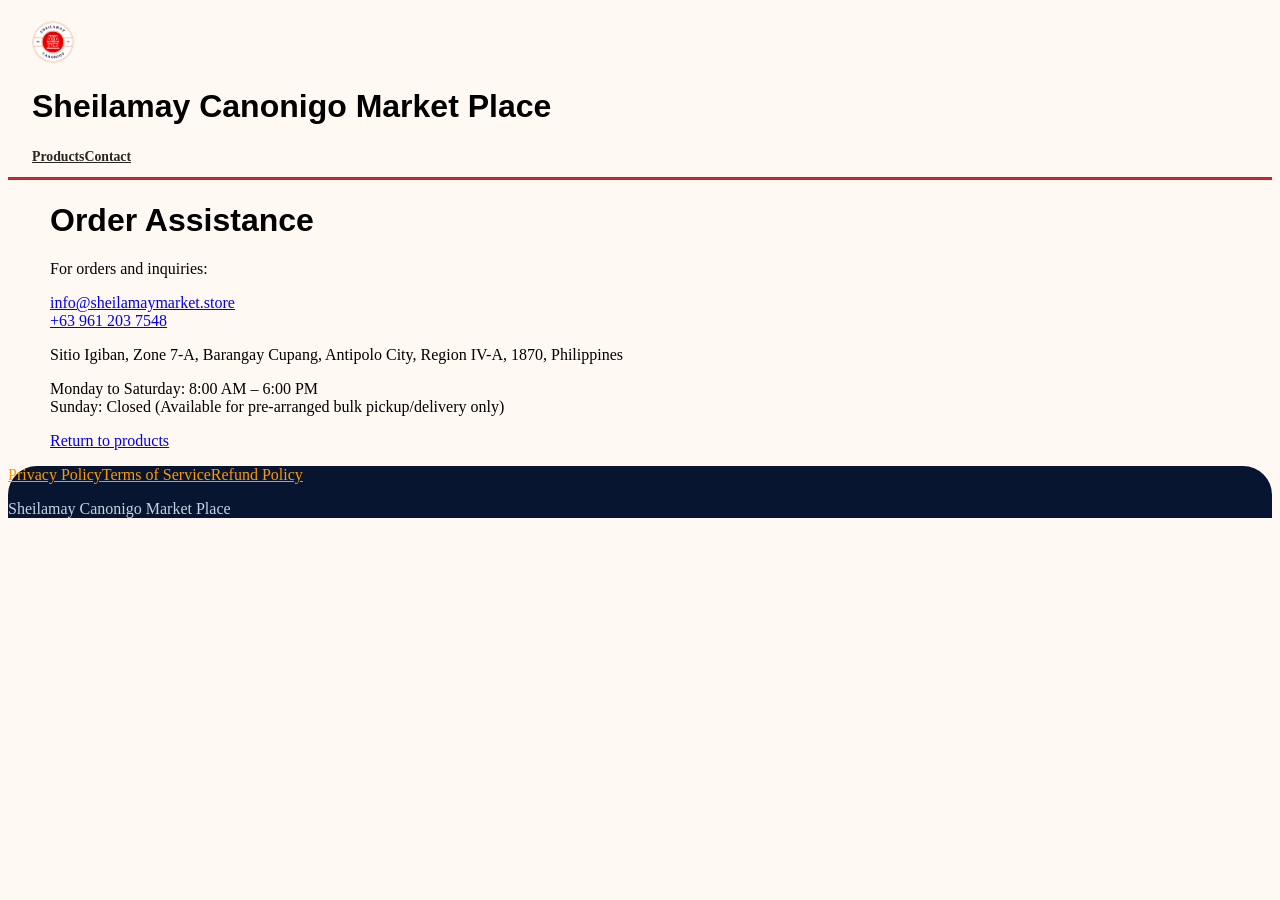
<file: order-summary.html>
<!DOCTYPE html>
<html lang="en">
<head>
  <meta charset="UTF-8">
  <meta name="viewport" content="width=device-width, initial-scale=1">
  <title>Order Assistance | Sheilamay Canonigo Market Place</title>
  <link rel="icon" href="image/LOGO.png" type="image/png">
  <link rel="stylesheet" href="polish.css">
</head>
<body>
  <header><div class="logo"><img src="image/LOGO.png" alt="Sheilamay Canonigo Market Place"></div><h1>Sheilamay Canonigo Market Place</h1><nav><a href="index.html#products">Products</a><a href="index.html#contact">Contact</a></nav></header>
  <main class="container"><h1>Order Assistance</h1><p>For orders and inquiries:</p><p><a href="mailto:info@sheilamaymarket.store">info@sheilamaymarket.store</a><br><a href="tel:+639612037548">+63 961 203 7548</a></p><p>Sitio Igiban, Zone 7-A, Barangay Cupang, Antipolo City, Region IV-A, 1870, Philippines</p><p>Monday to Saturday: 8:00 AM – 6:00 PM<br>Sunday: Closed (Available for pre-arranged bulk pickup/delivery only)</p><p><a href="index.html#products">Return to products</a></p></main>
  <footer><div class="footer-links"><a href="privacy-policy.html">Privacy Policy</a><a href="terms.html">Terms of Service</a><a href="refund-policy.html">Refund Policy</a></div><p>Sheilamay Canonigo Market Place</p></footer>
</body>
</html>
</file>
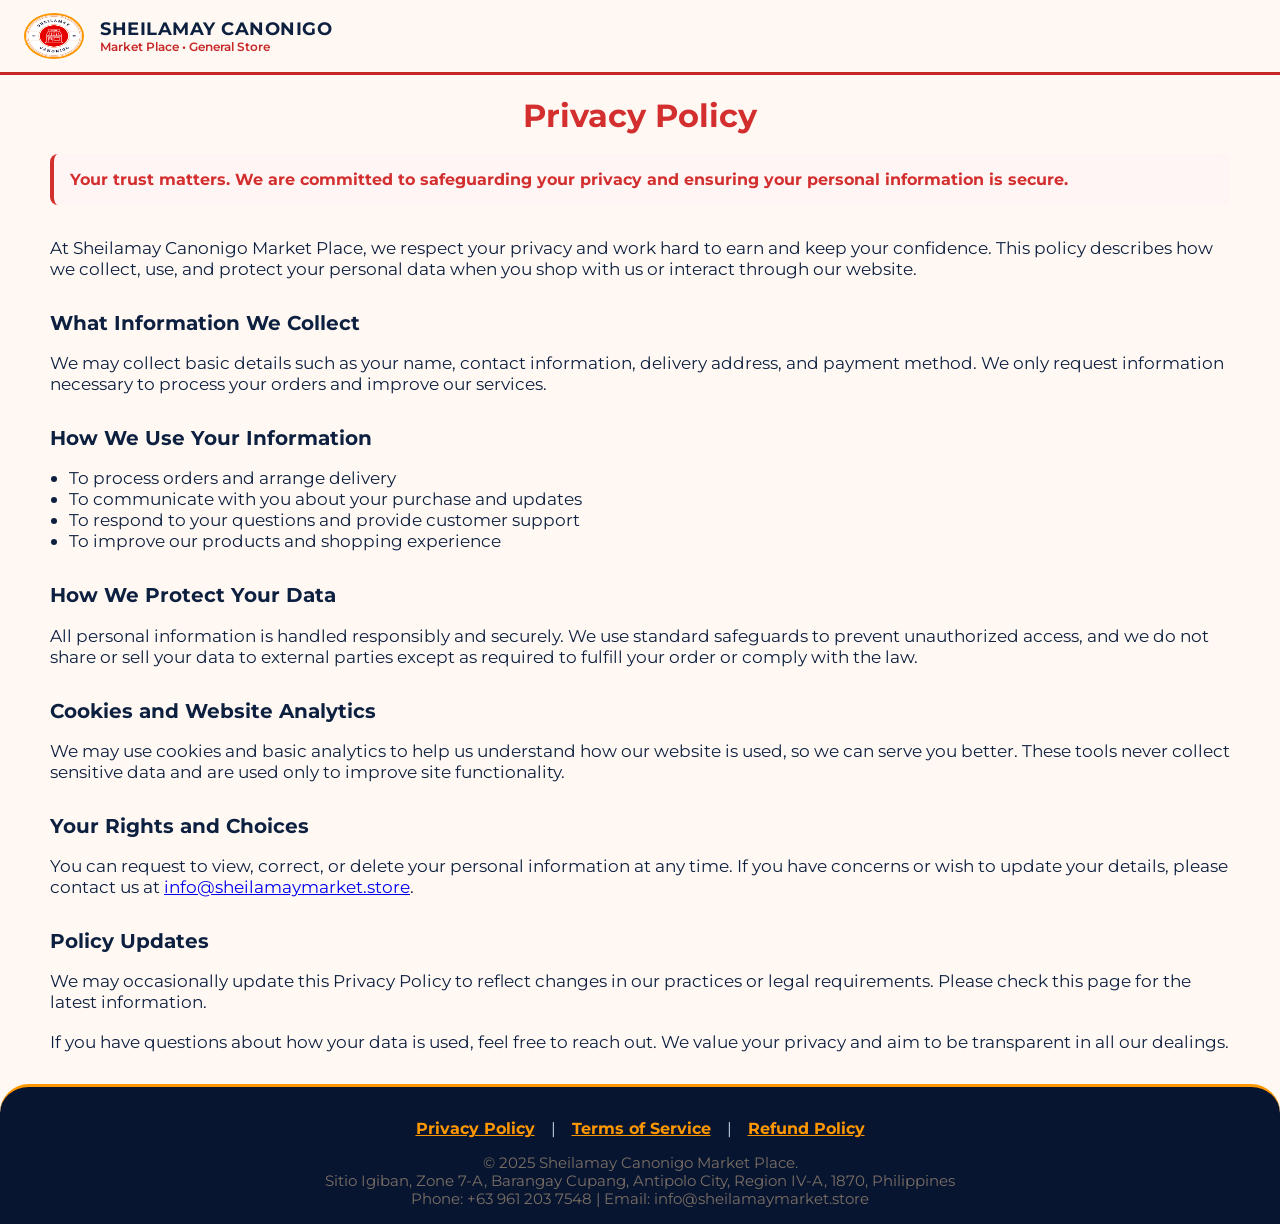
<file: privacy-policy.html>
<!DOCTYPE html>
<html lang="en">
<head>
    <meta charset="UTF-8">
    <meta name="viewport" content="width=device-width, initial-scale=1.0">
    <title>Privacy Policy | Sheilamay Canonigo Market Place</title>
    <meta name="description" content="Learn how Sheilamay Canonigo Market Place protects your privacy and secures your personal information.">
    <link rel="icon" type="image/png" href="image/LOGO.png">
    <link rel="stylesheet" href="https://fonts.googleapis.com/css2?family=Montserrat:wght@400;700&display=swap">
    <style>
        :root {
            --primary: #d32f2f;
            --secondary: #0d2040;
            --accent: #ff9800;
            --background: #fff;
            --muted: #757575;
            --border: #ff9800;
        }
        body {
            margin: 0;
            font-family: 'Montserrat', Arial, sans-serif;
            color: var(--secondary);
            background: var(--background);
        }
        header {
            background: var(--background);
            border-bottom: 3px solid var(--border);
            box-shadow: 0 2px 6px rgba(211,47,47,0.04);
            display: flex;
            align-items: center;
            padding: 0.75rem 2rem;
        }
        .logo {
            display: flex;
            align-items: center;
        }
        .logo img {
            height: 56px;
            width: 56px;
            min-width: 56px;
            background: #fff;
            border-radius: 50%;
            border: 2px solid var(--border);
            margin-right: 1rem;
        }
        .logo-texts {
            display: flex;
            flex-direction: column;
        }
        .company-name {
            font-size: 1.3rem;
            font-weight: 700;
            color: var(--secondary);
            letter-spacing: 1px;
            text-transform: uppercase;
        }
        .company-type {
            font-size: 1rem;
            color: var(--primary);
            font-weight: 600;
        }
        main {
            max-width: 700px;
            margin: 0 auto;
            padding: 2rem 1rem;
        }
        h1 {
            color: var(--primary);
            font-size: 2rem;
            font-weight: 700;
            margin-bottom: 1.2rem;
            text-align: center;
        }
        h2 {
            color: var(--secondary);
            font-size: 1.25rem;
            margin-top: 2rem;
            margin-bottom: 0.7rem;
        }
        p, ul {
            font-size: 1.07rem;
            color: var(--secondary);
            margin-bottom: 1.2rem;
        }
        ul {
            padding-left: 1.2rem;
        }
        .important-note {
            background: #fff5f5;
            border-left: 4px solid var(--primary);
            border-radius: 0.5rem;
            padding: 1rem;
            margin-bottom: 2rem;
            color: var(--primary);
            font-weight: 700;
        }
        footer {
            background: var(--background);
            color: var(--secondary);
            padding: 2rem 1rem 1rem 1rem;
            border-top: 3px solid var(--border);
            text-align: center;
            margin-top: 2rem;
        }
        .footer-links {
            margin-bottom: 1rem;
        }
        .footer-links a {
            color: var(--primary);
            text-decoration: underline;
            margin: 0 0.75rem;
            font-weight: 700;
            transition: color 0.2s;
        }
        .footer-links a:hover {
            color: var(--accent);
        }
        .footer-contact {
            font-size: 0.93rem;
            color: var(--muted);
        }
        @media (max-width: 700px) {
            main {
                padding: 1rem 0.5rem;
            }
        }
    </style>
  <link rel="stylesheet" href="polish.css">
</head>
<body>
    <header>
        <div class="logo">
            <img src="image/LOGO.png" alt="Sheilamay Canonigo Market Place Logo">
            <div class="logo-texts">
                <div class="company-name">SHEILAMAY CANONIGO</div>
                <div class="company-type">Market Place • General Store</div>
            </div>
        </div>
    </header>
    <main>
        <h1>Privacy Policy</h1>
        <div class="important-note">
            Your trust matters. We are committed to safeguarding your privacy and ensuring your personal information is secure.
        </div>
        <p>
            At Sheilamay Canonigo Market Place, we respect your privacy and work hard to earn and keep your confidence. This policy describes how we collect, use, and protect your personal data when you shop with us or interact through our website.
        </p>
        <h2>What Information We Collect</h2>
        <p>
            We may collect basic details such as your name, contact information, delivery address, and payment method. We only request information necessary to process your orders and improve our services.
        </p>
        <h2>How We Use Your Information</h2>
        <ul>
            <li>To process orders and arrange delivery</li>
            <li>To communicate with you about your purchase and updates</li>
            <li>To respond to your questions and provide customer support</li>
            <li>To improve our products and shopping experience</li>
        </ul>
        <h2>How We Protect Your Data</h2>
        <p>
            All personal information is handled responsibly and securely. We use standard safeguards to prevent unauthorized access, and we do not share or sell your data to external parties except as required to fulfill your order or comply with the law.
        </p>
        <h2>Cookies and Website Analytics</h2>
        <p>
            We may use cookies and basic analytics to help us understand how our website is used, so we can serve you better. These tools never collect sensitive data and are used only to improve site functionality.
        </p>
        <h2>Your Rights and Choices</h2>
        <p>
            You can request to view, correct, or delete your personal information at any time. If you have concerns or wish to update your details, please contact us at <a href="mailto:info@sheilamaymarket.store">info@sheilamaymarket.store</a>.
        </p>
        <h2>Policy Updates</h2>
        <p>
            We may occasionally update this Privacy Policy to reflect changes in our practices or legal requirements. Please check this page for the latest information.
        </p>
        <p>
            If you have questions about how your data is used, feel free to reach out. We value your privacy and aim to be transparent in all our dealings.
        </p>
    </main>
    <footer>
        <div class="footer-links">
            <a href="privacy-policy.html">Privacy Policy</a> |
            <a href="terms.html">Terms of Service</a> |
            <a href="refund-policy.html">Refund Policy</a>
        </div>
        <div class="footer-contact">
            &copy; 2025 Sheilamay Canonigo Market Place.<br>
            Sitio Igiban, Zone 7-A, Barangay Cupang, Antipolo City, Region IV-A, 1870, Philippines<br>
            Phone: +63 961 203 7548 | Email: info@sheilamaymarket.store
        </div>
    </footer>
</body>
</html>
</file>
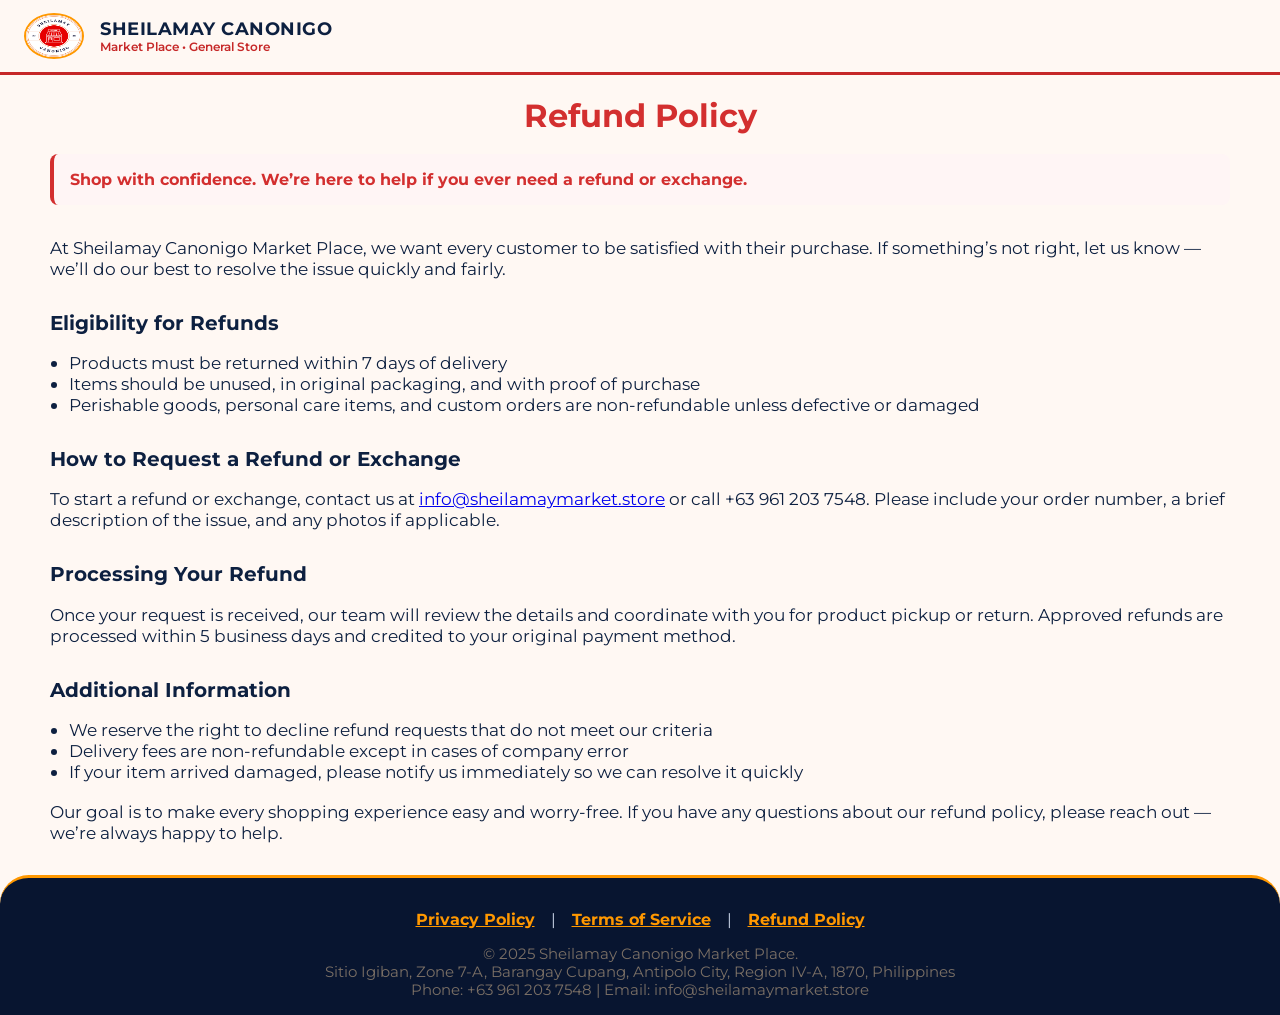
<file: refund-policy.html>
<!DOCTYPE html>
<html lang="en">
<head>
    <meta charset="UTF-8">
    <meta name="viewport" content="width=device-width, initial-scale=1.0">
    <title>Refund Policy | Sheilamay Canonigo Market Place</title>
    <meta name="description" content="Understand our refund policy and how Sheilamay Canonigo Market Place handles returns and exchanges for your peace of mind.">
    <link rel="icon" type="image/png" href="image/LOGO.png">
    <link rel="stylesheet" href="https://fonts.googleapis.com/css2?family=Montserrat:wght@400;700&display=swap">
    <style>
        :root {
            --primary: #d32f2f;
            --secondary: #0d2040;
            --accent: #ff9800;
            --background: #fff;
            --muted: #757575;
            --border: #ff9800;
        }
        body {
            margin: 0;
            font-family: 'Montserrat', Arial, sans-serif;
            color: var(--secondary);
            background: var(--background);
        }
        header {
            background: var(--background);
            border-bottom: 3px solid var(--border);
            box-shadow: 0 2px 6px rgba(211,47,47,0.04);
            display: flex;
            align-items: center;
            padding: 0.75rem 2rem;
        }
        .logo {
            display: flex;
            align-items: center;
        }
        .logo img {
            height: 56px;
            width: 56px;
            min-width: 56px;
            background: #fff;
            border-radius: 50%;
            border: 2px solid var(--border);
            margin-right: 1rem;
        }
        .logo-texts {
            display: flex;
            flex-direction: column;
        }
        .company-name {
            font-size: 1.3rem;
            font-weight: 700;
            color: var(--secondary);
            letter-spacing: 1px;
            text-transform: uppercase;
        }
        .company-type {
            font-size: 1rem;
            color: var(--primary);
            font-weight: 600;
        }
        main {
            max-width: 700px;
            margin: 0 auto;
            padding: 2rem 1rem;
        }
        h1 {
            color: var(--primary);
            font-size: 2rem;
            font-weight: 700;
            margin-bottom: 1.2rem;
            text-align: center;
        }
        h2 {
            color: var(--secondary);
            font-size: 1.25rem;
            margin-top: 2rem;
            margin-bottom: 0.7rem;
        }
        p, ul {
            font-size: 1.07rem;
            color: var(--secondary);
            margin-bottom: 1.2rem;
        }
        ul {
            padding-left: 1.2rem;
        }
        .important-note {
            background: #fff5f5;
            border-left: 4px solid var(--primary);
            border-radius: 0.5rem;
            padding: 1rem;
            margin-bottom: 2rem;
            color: var(--primary);
            font-weight: 700;
        }
        footer {
            background: var(--background);
            color: var(--secondary);
            padding: 2rem 1rem 1rem 1rem;
            border-top: 3px solid var(--border);
            text-align: center;
            margin-top: 2rem;
        }
        .footer-links {
            margin-bottom: 1rem;
        }
        .footer-links a {
            color: var(--primary);
            text-decoration: underline;
            margin: 0 0.75rem;
            font-weight: 700;
            transition: color 0.2s;
        }
        .footer-links a:hover {
            color: var(--accent);
        }
        .footer-contact {
            font-size: 0.93rem;
            color: var(--muted);
        }
        @media (max-width: 700px) {
            main {
                padding: 1rem 0.5rem;
            }
        }
    </style>
  <link rel="stylesheet" href="polish.css">
</head>
<body>
    <header>
        <div class="logo">
            <img src="image/LOGO.png" alt="Sheilamay Canonigo Market Place Logo">
            <div class="logo-texts">
                <div class="company-name">SHEILAMAY CANONIGO</div>
                <div class="company-type">Market Place • General Store</div>
            </div>
        </div>
    </header>
    <main>
        <h1>Refund Policy</h1>
        <div class="important-note">
            Shop with confidence. We’re here to help if you ever need a refund or exchange.
        </div>
        <p>
            At Sheilamay Canonigo Market Place, we want every customer to be satisfied with their purchase. If something’s not right, let us know — we’ll do our best to resolve the issue quickly and fairly.
        </p>
        <h2>Eligibility for Refunds</h2>
        <ul>
            <li>Products must be returned within 7 days of delivery</li>
            <li>Items should be unused, in original packaging, and with proof of purchase</li>
            <li>Perishable goods, personal care items, and custom orders are non-refundable unless defective or damaged</li>
        </ul>
        <h2>How to Request a Refund or Exchange</h2>
        <p>
            To start a refund or exchange, contact us at <a href="mailto:info@sheilamaymarket.store">info@sheilamaymarket.store</a> or call +63 961 203 7548. Please include your order number, a brief description of the issue, and any photos if applicable.
        </p>
        <h2>Processing Your Refund</h2>
        <p>
            Once your request is received, our team will review the details and coordinate with you for product pickup or return. Approved refunds are processed within 5 business days and credited to your original payment method.
        </p>
        <h2>Additional Information</h2>
        <ul>
            <li>We reserve the right to decline refund requests that do not meet our criteria</li>
            <li>Delivery fees are non-refundable except in cases of company error</li>
            <li>If your item arrived damaged, please notify us immediately so we can resolve it quickly</li>
        </ul>
        <p>
            Our goal is to make every shopping experience easy and worry-free. If you have any questions about our refund policy, please reach out — we’re always happy to help.
        </p>
    </main>
    <footer>
        <div class="footer-links">
            <a href="privacy-policy.html">Privacy Policy</a> |
            <a href="terms.html">Terms of Service</a> |
            <a href="refund-policy.html">Refund Policy</a>
        </div>
        <div class="footer-contact">
            &copy; 2025 Sheilamay Canonigo Market Place.<br>
            Sitio Igiban, Zone 7-A, Barangay Cupang, Antipolo City, Region IV-A, 1870, Philippines<br>
            Phone: +63 961 203 7548 | Email: info@sheilamaymarket.store
        </div>
    </footer>
</body>
</html>
</file>
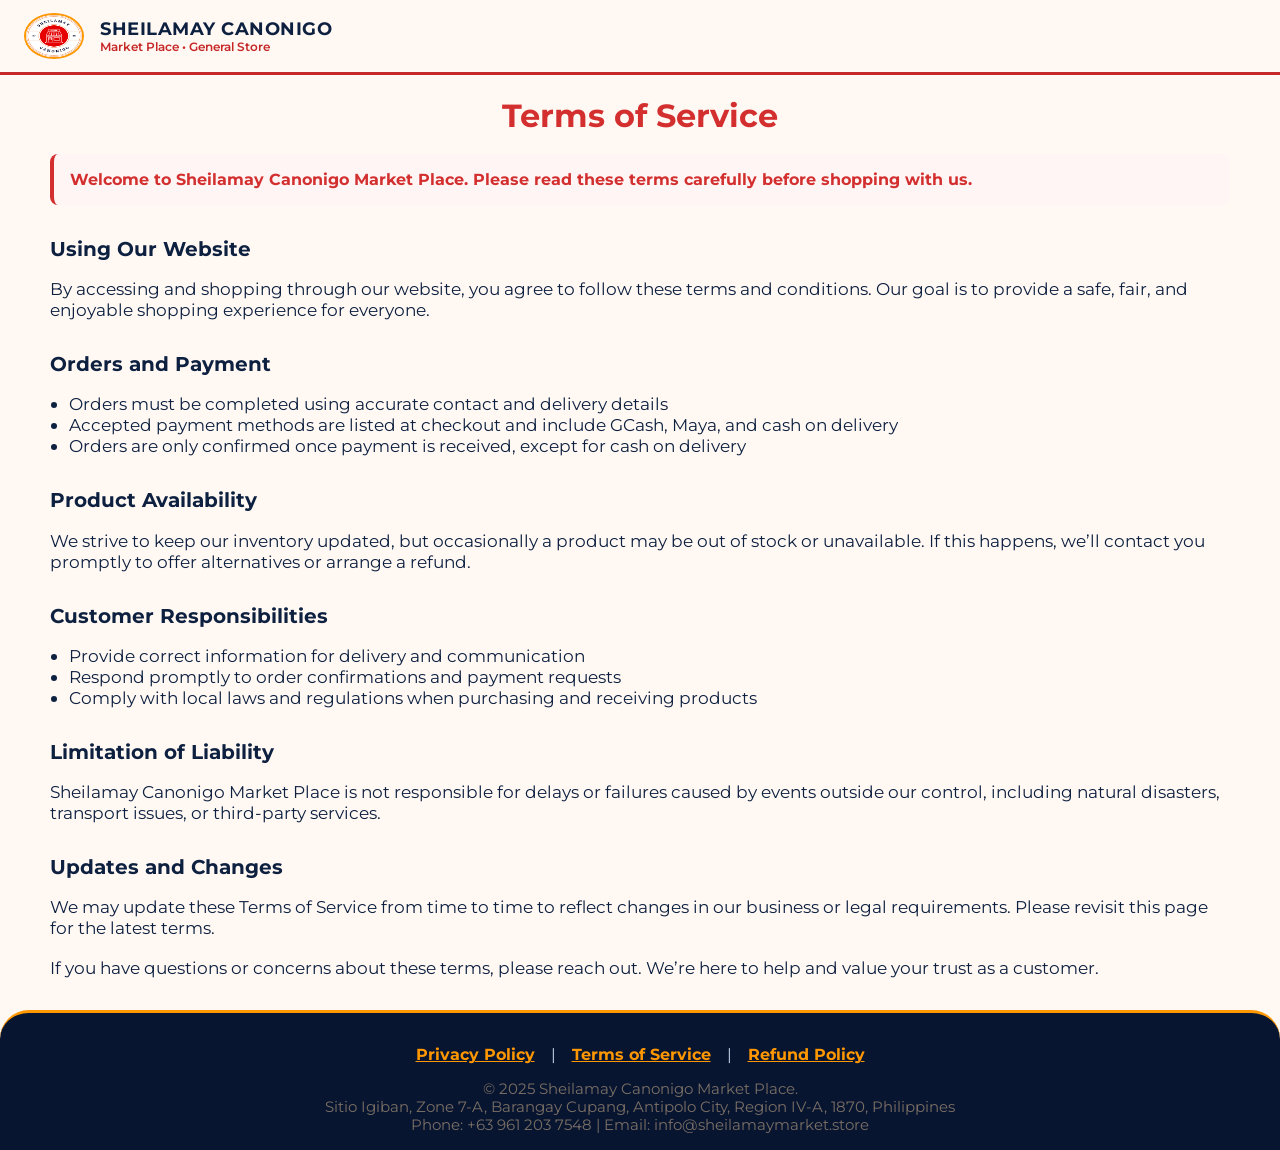
<file: terms.html>
<!DOCTYPE html>
<html lang="en">
<head>
    <meta charset="UTF-8">
    <meta name="viewport" content="width=device-width, initial-scale=1.0">
    <title>Terms of Service | Sheilamay Canonigo Market Place</title>
    <meta name="description" content="Read the terms and conditions for using Sheilamay Canonigo Market Place and shopping with peace of mind.">
    <link rel="icon" type="image/png" href="image/LOGO.png">
    <link rel="stylesheet" href="https://fonts.googleapis.com/css2?family=Montserrat:wght@400;700&display=swap">
    <style>
        :root {
            --primary: #d32f2f;
            --secondary: #0d2040;
            --accent: #ff9800;
            --background: #fff;
            --muted: #757575;
            --border: #ff9800;
        }
        body {
            margin: 0;
            font-family: 'Montserrat', Arial, sans-serif;
            color: var(--secondary);
            background: var(--background);
        }
        header {
            background: var(--background);
            border-bottom: 3px solid var(--border);
            box-shadow: 0 2px 6px rgba(211,47,47,0.04);
            display: flex;
            align-items: center;
            padding: 0.75rem 2rem;
        }
        .logo {
            display: flex;
            align-items: center;
        }
        .logo img {
            height: 56px;
            width: 56px;
            min-width: 56px;
            background: #fff;
            border-radius: 50%;
            border: 2px solid var(--border);
            margin-right: 1rem;
        }
        .logo-texts {
            display: flex;
            flex-direction: column;
        }
        .company-name {
            font-size: 1.3rem;
            font-weight: 700;
            color: var(--secondary);
            letter-spacing: 1px;
            text-transform: uppercase;
        }
        .company-type {
            font-size: 1rem;
            color: var(--primary);
            font-weight: 600;
        }
        main {
            max-width: 700px;
            margin: 0 auto;
            padding: 2rem 1rem;
        }
        h1 {
            color: var(--primary);
            font-size: 2rem;
            font-weight: 700;
            margin-bottom: 1.2rem;
            text-align: center;
        }
        h2 {
            color: var(--secondary);
            font-size: 1.25rem;
            margin-top: 2rem;
            margin-bottom: 0.7rem;
        }
        p, ul {
            font-size: 1.07rem;
            color: var(--secondary);
            margin-bottom: 1.2rem;
        }
        ul {
            padding-left: 1.2rem;
        }
        .important-note {
            background: #fff5f5;
            border-left: 4px solid var(--primary);
            border-radius: 0.5rem;
            padding: 1rem;
            margin-bottom: 2rem;
            color: var(--primary);
            font-weight: 700;
        }
        footer {
            background: var(--background);
            color: var(--secondary);
            padding: 2rem 1rem 1rem 1rem;
            border-top: 3px solid var(--border);
            text-align: center;
            margin-top: 2rem;
        }
        .footer-links {
            margin-bottom: 1rem;
        }
        .footer-links a {
            color: var(--primary);
            text-decoration: underline;
            margin: 0 0.75rem;
            font-weight: 700;
            transition: color 0.2s;
        }
        .footer-links a:hover {
            color: var(--accent);
        }
        .footer-contact {
            font-size: 0.93rem;
            color: var(--muted);
        }
        @media (max-width: 700px) {
            main {
                padding: 1rem 0.5rem;
            }
        }
    </style>
  <link rel="stylesheet" href="polish.css">
</head>
<body>
    <header>
        <div class="logo">
            <img src="image/LOGO.png" alt="Sheilamay Canonigo Market Place Logo">
            <div class="logo-texts">
                <div class="company-name">SHEILAMAY CANONIGO</div>
                <div class="company-type">Market Place • General Store</div>
            </div>
        </div>
    </header>
    <main>
        <h1>Terms of Service</h1>
        <div class="important-note">
            Welcome to Sheilamay Canonigo Market Place. Please read these terms carefully before shopping with us.
        </div>
        <h2>Using Our Website</h2>
        <p>
            By accessing and shopping through our website, you agree to follow these terms and conditions. Our goal is to provide a safe, fair, and enjoyable shopping experience for everyone.
        </p>
        <h2>Orders and Payment</h2>
        <ul>
            <li>Orders must be completed using accurate contact and delivery details</li>
            <li>Accepted payment methods are listed at checkout and include GCash, Maya, and cash on delivery</li>
            <li>Orders are only confirmed once payment is received, except for cash on delivery</li>
        </ul>
        <h2>Product Availability</h2>
        <p>
            We strive to keep our inventory updated, but occasionally a product may be out of stock or unavailable. If this happens, we’ll contact you promptly to offer alternatives or arrange a refund.
        </p>
        <h2>Customer Responsibilities</h2>
        <ul>
            <li>Provide correct information for delivery and communication</li>
            <li>Respond promptly to order confirmations and payment requests</li>
            <li>Comply with local laws and regulations when purchasing and receiving products</li>
        </ul>
        <h2>Limitation of Liability</h2>
        <p>
            Sheilamay Canonigo Market Place is not responsible for delays or failures caused by events outside our control, including natural disasters, transport issues, or third-party services.
        </p>
        <h2>Updates and Changes</h2>
        <p>
            We may update these Terms of Service from time to time to reflect changes in our business or legal requirements. Please revisit this page for the latest terms.
        </p>
        <p>
            If you have questions or concerns about these terms, please reach out. We’re here to help and value your trust as a customer.
        </p>
    </main>
    <footer>
        <div class="footer-links">
            <a href="privacy-policy.html">Privacy Policy</a> |
            <a href="terms.html">Terms of Service</a> |
            <a href="refund-policy.html">Refund Policy</a>
        </div>
        <div class="footer-contact">
            &copy; 2025 Sheilamay Canonigo Market Place.<br>
            Sitio Igiban, Zone 7-A, Barangay Cupang, Antipolo City, Region IV-A, 1870, Philippines<br>
            Phone: +63 961 203 7548 | Email: info@sheilamaymarket.store
        </div>
    </footer>
</body>
</html>
</file>
<file: polish.css>
:root {
  --brick: #c62828;
  --navy: #0d2040;
  --navy-deep: #081530;
  --amber: #ff9800;
  --cream: #fff8f3;
  --card: #fff;
  --ink: #2b2420;
  --muted: #7a6f65;
  --line: #f0dfce;
  --radius: 1.2rem;
  --shadow: 0 20px 42px -26px rgba(13,32,64,.4);
  --display: 'Poppins', 'Montserrat', sans-serif;
}
html { scroll-behavior: smooth; }
body { background: var(--cream); -webkit-font-smoothing: antialiased; }
section[id] { scroll-margin-top: 110px; }
h1, h2, .cart-title { font-family: var(--display); }

/* Header: already light, just refine */
header { background: rgba(255,248,243,.95); backdrop-filter: blur(6px); box-shadow: none; border-bottom: 3px solid var(--brick); padding: .8rem 1.5rem; }
.logo img { width: 42px; height: 42px; border-radius: 50%; }
.company-name { font-size: 1.1rem; letter-spacing: .03em; color: var(--navy); }
.company-type { font-size: .78rem; color: var(--brick); }
nav a { font-weight: 700; font-size: .86rem; color: var(--ink); }
nav a.active, nav a:hover { color: var(--brick); }
.cart-btn { background: var(--navy); color: #fff; border-radius: 999px; padding: .5rem 1.2rem; font-weight: 700; cursor: pointer; }
.cart-btn:hover { background: var(--brick); }

main { max-width: 1180px; margin: 0 auto; padding: 0 1.5rem; }
main > section { margin-bottom: clamp(3.2rem, 7vw, 5.5rem); }

/* Hero: bold navy panel (overriding original light hero) */
.hero {
  background: linear-gradient(150deg, var(--navy) 0%, var(--navy-deep) 100%); border: none; color: #e6ecf5;
  border-radius: 1.8rem; padding: clamp(2rem, 5vw, 3.8rem) 1.5rem; margin-top: 1.6rem !important; box-shadow: var(--shadow);
}
.hero h1 { color: #fff; font-size: clamp(2rem, 4vw, 2.9rem); letter-spacing: 0; }
.hero p { color: #c7d2e5; max-width: 62ch; margin: 0 auto; }
.contact-banner { background: rgba(255,255,255,.08); border: 1px solid rgba(255,255,255,.2); border-radius: 1rem; padding: 1.1rem 1.3rem; margin: 1.4rem auto; max-width: 560px; color: #fff; text-align: left; font-size: .92rem; }
.features { display: flex; flex-wrap: wrap; justify-content: center; gap: .6rem; }
.features .feature { background: var(--amber); color: var(--navy-deep); border-radius: 999px; padding: .5rem 1.1rem; font-size: .82rem; font-weight: 700; }

/* About */
.about { background: var(--card); border: 1px solid var(--line); border-radius: 1.6rem; padding: clamp(1.8rem,4vw,3rem); }
.about h2 { color: var(--navy); font-size: clamp(1.8rem,3.6vw,2.5rem); margin-bottom: 1rem; }
.about ul { list-style: none; margin: 1.2rem 0; display: grid; gap: .6rem; }
.about li { background: var(--cream); border-left: 4px solid var(--brick); border-radius: 0 .8rem .8rem 0; padding: .7rem 1rem; font-size: .92rem; }

/* Products */
.products-section h2 { color: var(--navy); font-size: clamp(1.8rem,3.6vw,2.5rem); margin-bottom: 1.4rem; }
.product-grid { display: grid; grid-template-columns: repeat(3, 1fr); gap: 1.3rem; }
.product-card { background: var(--card); border: none; border-radius: 1.1rem; box-shadow: var(--shadow); padding: 0 0 1.2rem; overflow: hidden; transition: transform .2s; }
.product-card:hover { transform: translateY(-5px); }
.product-card img { width: 100%; height: 170px; object-fit: contain; background: var(--cream); padding: 1rem; margin-bottom: .8rem; }
.product-name { font-family: var(--display); color: var(--navy); font-size: 1.05rem; padding: 0 1rem; }
.product-desc { color: var(--muted); font-size: .84rem; padding: .3rem 1rem 0; }
.product-price { color: var(--brick); font-weight: 800; font-size: 1.15rem; padding: .5rem 1rem 0; }
.product-qty { color: var(--muted); font-size: .78rem; padding: .2rem 1rem .7rem; }
.product-card button { margin: 0 1rem; width: calc(100% - 2rem); background: var(--navy); color: #fff; border: none; border-radius: 999px; padding: .65rem; font-weight: 700; cursor: pointer; }
.product-card button:hover { background: var(--brick); }

/* Cart */
.cart-section { background: var(--card); border: 1px solid var(--line); border-radius: 1.3rem; padding: 1.8rem; }
.cart-title { color: var(--navy); font-size: 1.3rem; }
.checkout-btn { background: var(--navy); color: #fff; border: none; border-radius: 999px; padding: .75rem 1.4rem; font-weight: 700; cursor: pointer; }
.checkout-btn:hover:not(:disabled) { background: var(--brick); }
.cart-fab { box-shadow: 0 14px 28px -8px rgba(198,40,40,.5); }
.cart-modal { border-radius: 1.3rem; }

/* Delivery */
.delivery-info { background: var(--navy); color: #d6deed; border-radius: 1.6rem; padding: clamp(1.8rem,4vw,3rem); }
.delivery-info h2 { color: #fff; }
.delivery-info ul { list-style: none; display: grid; gap: .6rem; margin: 1rem 0; }
.delivery-info li { background: rgba(255,255,255,.07); border-radius: .8rem; padding: .7rem 1rem; font-size: .9rem; }
.delivery-info strong { color: var(--amber); }

/* Contact */
.contact-info { background: var(--card); border: 1px dashed var(--brick); border-radius: 1.3rem; padding: clamp(1.6rem,4vw,2.4rem); }
.contact-details h2 { color: var(--navy); }
.contact-details a { color: var(--brick); }

/* Testimonials + FAQ (generic card styling) */
.testimonials, .faq { margin-top: clamp(3.2rem,7vw,5.5rem); }
.testimonials h2, .faq h2 { color: var(--navy); font-size: clamp(1.8rem,3.6vw,2.5rem); margin-bottom: 1.4rem; }
.testimonials-list { list-style: none; display: grid; grid-template-columns: repeat(3, 1fr); gap: 1.2rem; }
.testimonials-list li { background: var(--card); border-top: 4px solid var(--amber); border-radius: 0 1rem 1rem 1rem; box-shadow: var(--shadow); padding: 1.3rem; font-family: var(--display); font-size: .95rem; }
.faq-list { list-style: none; display: grid; gap: .7rem; }
.faq-list li { background: var(--card); border: 1px solid var(--line); border-radius: 1rem; padding: 1rem 1.2rem; font-size: .9rem; }
.faq-q { color: var(--navy); font-weight: 700; display: block; margin-bottom: .3rem; }

footer { background: var(--navy-deep); color: #c7d2e5; border-radius: 1.8rem 1.8rem 0 0; }
.footer-links a { color: var(--amber); }

@media (max-width: 1000px) { .testimonials-list { grid-template-columns: 1fr; } }

@media (max-width: 1000px) {
  .product-grid { grid-template-columns: 1fr 1fr; }
}
@media (max-width: 600px) {
  .product-grid { grid-template-columns: 1fr; }
  .hero { border-radius: 1.4rem; }
}
@media (prefers-reduced-motion: reduce) { html { scroll-behavior: auto; } * { transition: none !important; } }

/* === Quick fix 2026-11-07: mobile menu + layout === */
@media (max-width: 600px) {
  /* backdrop-filter made the header the containing block of the fixed menu, so the hidden menu widened the page */
  header { -webkit-backdrop-filter: none !important; backdrop-filter: none !important; background: #fff8f3 !important; display: flex; justify-content: space-between; align-items: center !important; }
  .burger { margin-left: auto; }
}
html, body { overflow-x: hidden; }
</file>
